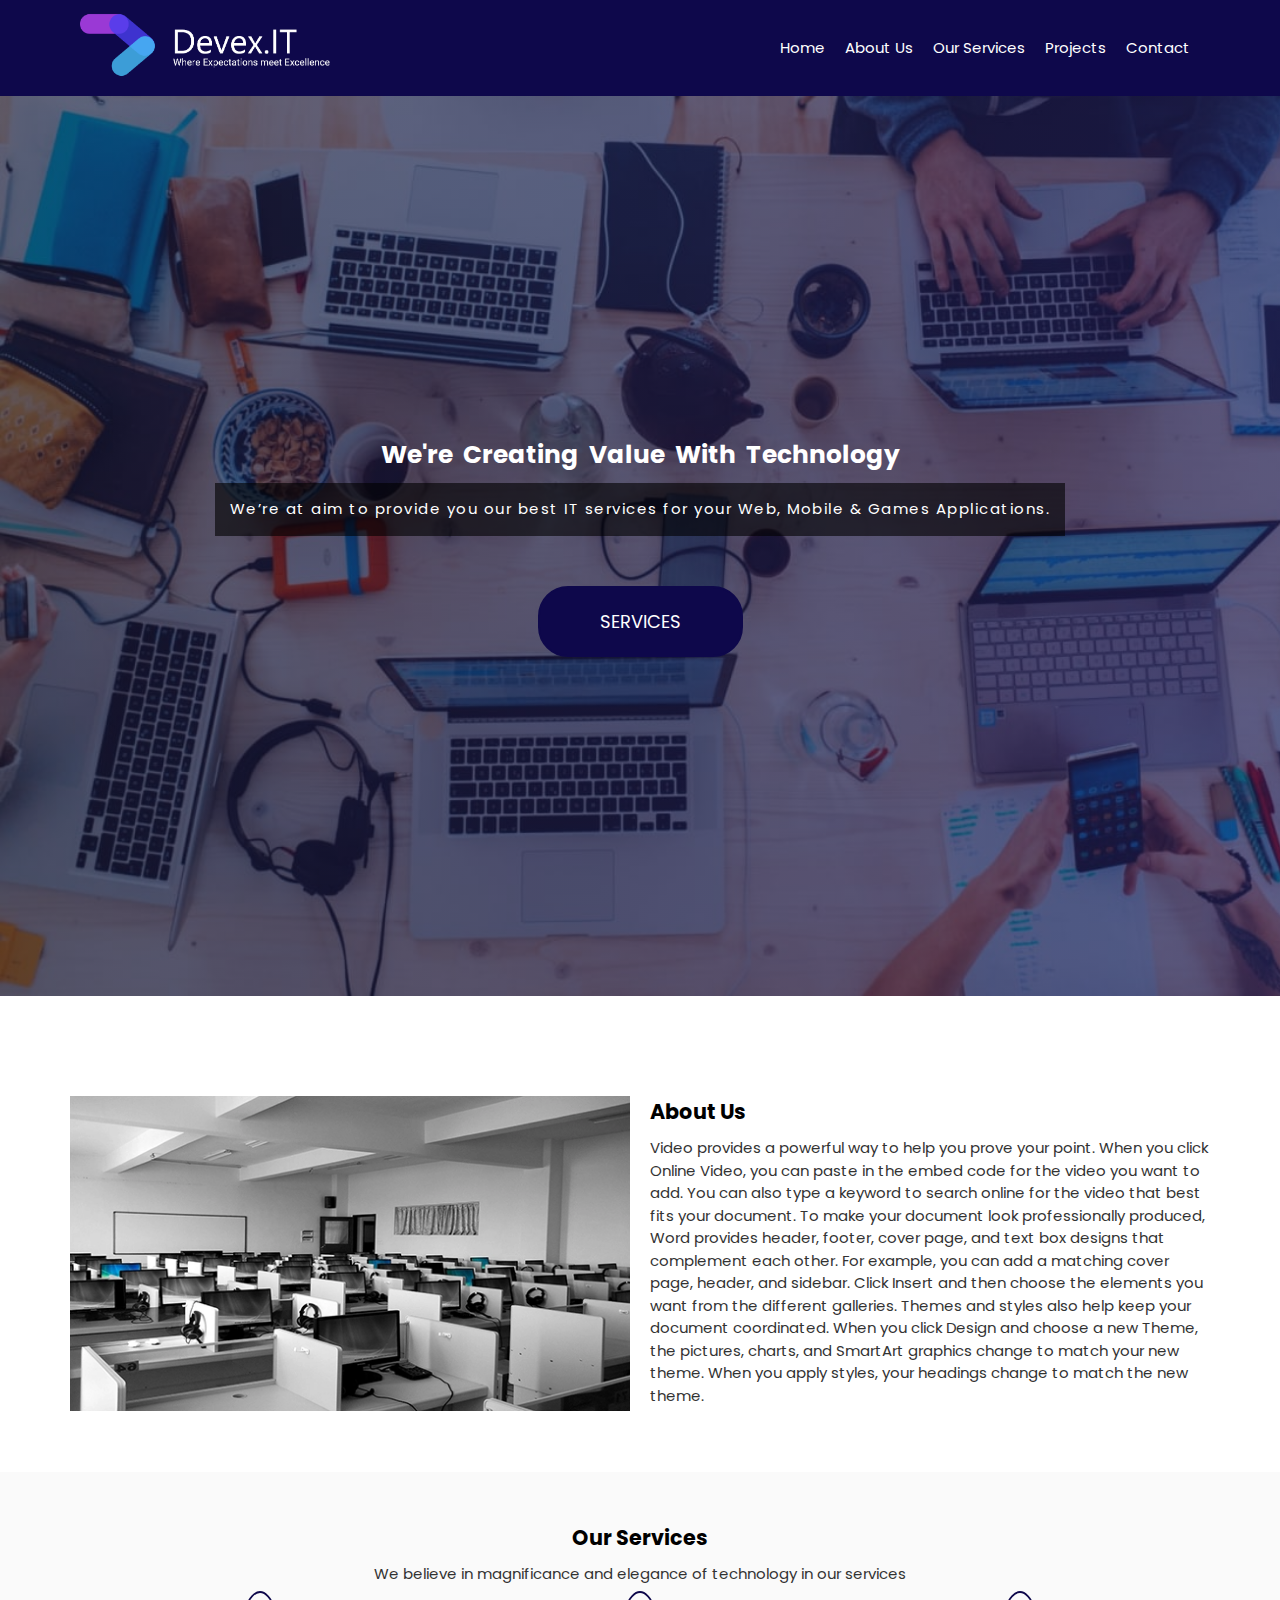
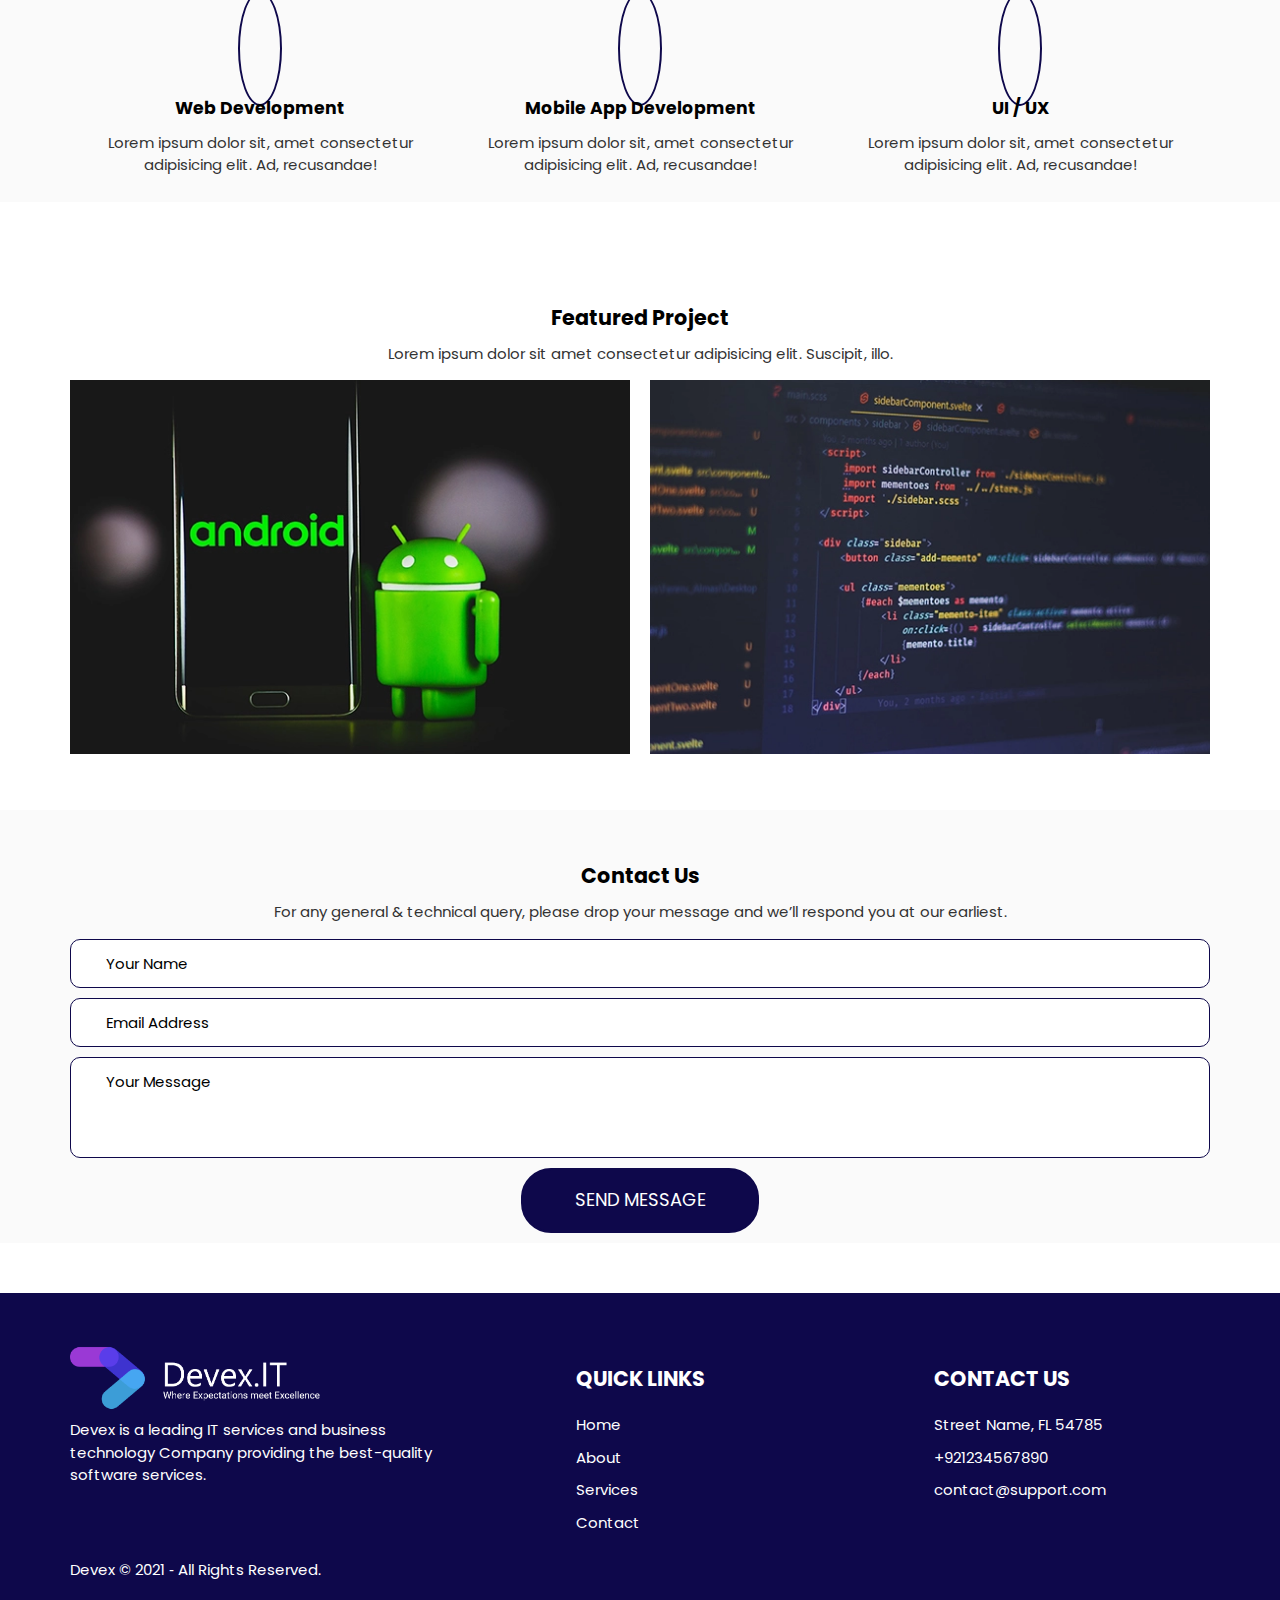
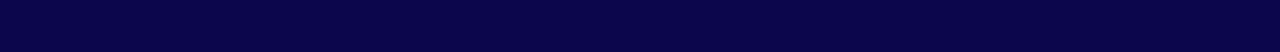
<file: index.html>
<!DOCTYPE html>
<html lang="en">
  <head>
    <!-- Meta Tags -->
    <meta charset="UTF-8" />
    <meta http-equiv="X-UA-Compatible" content="IE=edge" />
    <meta name="viewport" content="width=device-width, initial-scale=1.0" />
    <meta name="description" content="Where expectations meet excellence" />
    <meta property="og:title" content="Devex" />
    <meta
      property="og:description"
      content="Where expectations meet excellence"
    />
    <meta property="og:type" content="website" />
    <meta property="og:image" content="" />
    <meta property="og:url" content="https://sabihtest.bilalaslam.net/" />
    <title>Devex &dash; Where Expectations meet Excellence</title>

    <!-- Favicons -->
    <link rel="icon" href="assets/images/favicon-sm.png" />
    <link
      rel="apple-touch-icon"
      sizes="72x72"
      href="assets/images/favicon-md.png"
    />
    <link
      rel="apple-touch-icon"
      sizes="144x144"
      href="assets/images/favicon-lg.png"
    />

    <!-- Google Fonts -->
    <link rel="preconnect" href="https://fonts.googleapis.com" />
    <link rel="preconnect" href="https://fonts.gstatic.com" crossorigin />
    <link
      href="https://fonts.googleapis.com/css2?family=Poppins:wght@400;700&display=swap"
      rel="stylesheet"
    />

    <!-- Styles -->
    <link rel="stylesheet" href="assets/css/style.css" />

    <!-- FontAwesome -->
    <link
      rel="stylesheet"
      href="https://use.fontawesome.com/releases/v5.15.3/css/all.css"
      integrity="sha384-SZXxX4whJ79/gErwcOYf+zWLeJdY/qpuqC4cAa9rOGUstPomtqpuNWT9wdPEn2fk"
      crossorigin="anonymous"
    />
  </head>
  <body>
    <!-- Navbar -->
    <header id="header">
      <div class="container">
        <nav class="nav collapsible">
          <a href="/">
            <img src="assets/images/logo.png" alt="website logo" class="logo" />
          </a>
          <i class="fas fa-bars nav__toggler"></i>
          <ul class="list nav__list collapsible__content">
            <li class="nav__item"><a href="index.html">Home</a></li>
            <li class="nav__item"><a href="#aboutus">About Us</a></li>
            <li class="nav__item"><a href="#services">Our Services</a></li>
            <li class="nav__item"><a href="#projects">Projects</a></li>
            <li class="nav__item"><a href="#contact">Contact</a></li>
          </ul>
        </nav>
      </div>
    </header>

    <!-- Hero Section -->
    <section class="block block--hero hero">
      <header class="container">
        <h1 class="block__heading">we're creating value with technology</h1>
        <p class="block__tagline">
          We’re at aim to provide you our best IT services for your Web, Mobile
          & Games Applications.
        </p>
      </header>
      <a href="#services" class="btn btn--primary btn--stretched">services</a>
    </section>

    <!-- AboutUs Section -->
    <section id="aboutus" class="block container block--about-us">
      <article class="grid grid--cols-2 grid__gap">
        <picture>
          <source
            type="image/webp"
            srcset="
              assets/images/aboutus.webp    1x,
              assets/images/aboutus@2x.webp 2x
            "
          />
          <source
            type="image/jpg"
            srcset="
              assets/images/aboutus.jpg    1x,
              assets/images/aboutus@2x.jpg 2x
            "
          />
          <img src="assets/images/aboutus@2x.jpg" alt="about us picture" />
        </picture>
        <div class="block__header">
          <h2 class="block__heading">about us</h2>
          <p>
            Video provides a powerful way to help you prove your point. When you
            click Online Video, you can paste in the embed code for the video
            you want to add. You can also type a keyword to search online for
            the video that best fits your document. To make your document look
            professionally produced, Word provides header, footer, cover page,
            and text box designs that complement each other. For example, you
            can add a matching cover page, header, and sidebar. Click Insert and
            then choose the elements you want from the different galleries.
            Themes and styles also help keep your document coordinated. When you
            click Design and choose a new Theme, the pictures, charts, and
            SmartArt graphics change to match your new theme. When you apply
            styles, your headings change to match the new theme.
          </p>
        </div>
      </article>
    </section>

    <!-- Services Section -->
    <section id="services" class="block block--services">
      <div class="container">
        <header class="block__header">
          <h2 class="block__heading">our services</h2>
          <p>
            We believe in magnificance and elegance of technology in our
            services
          </p>
        </header>
        <article class="grid grid--cols-3">
          <div class="media">
            <div class="media__body">
              <i class="fas fa-laptop-code icon icon--services"></i>
              <h3 class="media__title">Web Development</h3>
              <p>
                Lorem ipsum dolor sit, amet consectetur adipisicing elit. Ad,
                recusandae!
              </p>
            </div>
          </div>
          <div class="media">
            <div class="media__body">
              <i class="fas fa-mobile-alt icon icon--services"></i>
              <h3 class="media__title">Mobile App Development</h3>
              <p>
                Lorem ipsum dolor sit, amet consectetur adipisicing elit. Ad,
                recusandae!
              </p>
            </div>
          </div>
          <div class="media">
            <div class="media__body">
              <i class="fas fa-tools icon icon--services"></i>
              <h3 class="media__title">UI / UX</h3>
              <p>
                Lorem ipsum dolor sit, amet consectetur adipisicing elit. Ad,
                recusandae!
              </p>
            </div>
          </div>
        </article>
      </div>
    </section>

    <!-- Portfolio Section -->
    <section id="projects" class="block block--portfolio">
      <div class="container">
        <header class="block__header">
          <h2 class="block__heading">featured project</h2>
          <p>
            Lorem ipsum dolor sit amet consectetur adipisicing elit. Suscipit,
            illo.
          </p>
        </header>
        <div class="grid grid--cols-2 grid__gap">
          <a href="mobile.html">
            <picture>
              <source
                type="image/webp"
                srcset="
                  assets/images/android.webp    1x,
                  assets/images/android@2x.webp 2x
                "
              />
              <source
                type="image/jpg"
                srcset="
                  assets/images/android.jpg    1x,
                  assets/images/android@2x.jpg 2x
                "
              />
              <img
                src="assets/images/android@2x.jpg"
                alt="mobile apps portfolio"
              />
            </picture>
          </a>
          <a href="web.html">
            <picture>
              <source
                type="image/webp"
                srcset="assets/images/web.webp 1x, assets/images/web@2x.webp 2x"
              />
              <source
                type="image/jpg"
                srcset="assets/images/web.jpg 1x, assets/images/web@2x.jpg 2x"
              />
              <img src="assets/images/web@2x.jpg" alt="web apps portfolio" />
            </picture>
          </a>
        </div>
      </div>
    </section>

    <!-- ContactUs Section -->
    <section id="contact" class="block block--contact-us">
      <div class="container">
        <header class="block__header">
          <h2 class="block__heading">contact us</h2>
          <p>
            For any general & technical query, please drop your message and
            we’ll respond you at our earliest.
          </p>
        </header>
        <form action="#" method="post">
          <div class="input-group">
            <input type="text" class="input" placeholder="Your Name" />
          </div>
          <div class="input-group">
            <input type="email" class="input" placeholder="Email Address" />
          </div>
          <div class="input-group">
            <textarea
              class="input"
              placeholder="Your Message"
              rows="4"
            ></textarea>
          </div>
          <div class="input-group">
            <button type="submit" class="btn btn--primary">send message</button>
          </div>
        </form>
      </div>
    </section>

    <footer class="block footer">
      <div class="container grid footer__sections">
        <div class="footer__brand">
          <img src="assets/images/logo.png" alt="website logo" class="logo" />
          <p class="footer__tagline">
            Devex is a leading IT services and business technology Company
            providing the best-quality software services.
          </p>
          <a href="https://twitter.com/" target="_blank" class="icon">
            <i class="fab fa-twitter"></i>
          </a>
          <a href="https://www.facebook.com/" target="_blank" class="icon">
            <i class="fab fa-facebook-f"></i>
          </a>
          <a href="https://www.linkedin.com/" target="_blank" class="icon">
            <i class="fab fa-linkedin-in"></i>
          </a>
          <p class="footer__copyright">
            devex &copy; 2021 &dash; all rights reserved.
          </p>
        </div>
        <section class="footer__section">
          <h2 class="footer__heading">quick links</h2>
          <ul class="list">
            <li class="footer__item"><a href="index.html">Home</a></li>
            <li class="footer__item"><a href="#aboutus">About</a></li>
            <li class="footer__item"><a href="#services">Services</a></li>
            <li class="footer__item"><a href="#contact">Contact</a></li>
          </ul>
        </section>
        <section class="footer__section">
          <h2 class="footer__heading">contact us</h2>
          <ul class="list">
            <li class="footer__item">
              <i class="fas fa-map-marker"></i> Street Name, FL 54785
            </li>
            <li class="footer__item">
              <i class="fas fa-phone-alt"></i> +921234567890
            </li>
            <li class="footer__item">
              <i class="far fa-envelope"></i> contact@support.com
            </li>
          </ul>
        </section>
      </div>
    </footer>

    <!-- Collapsibel Script -->
    <script src="assets/js/main.js"></script>
  </body>
</html>
</file>
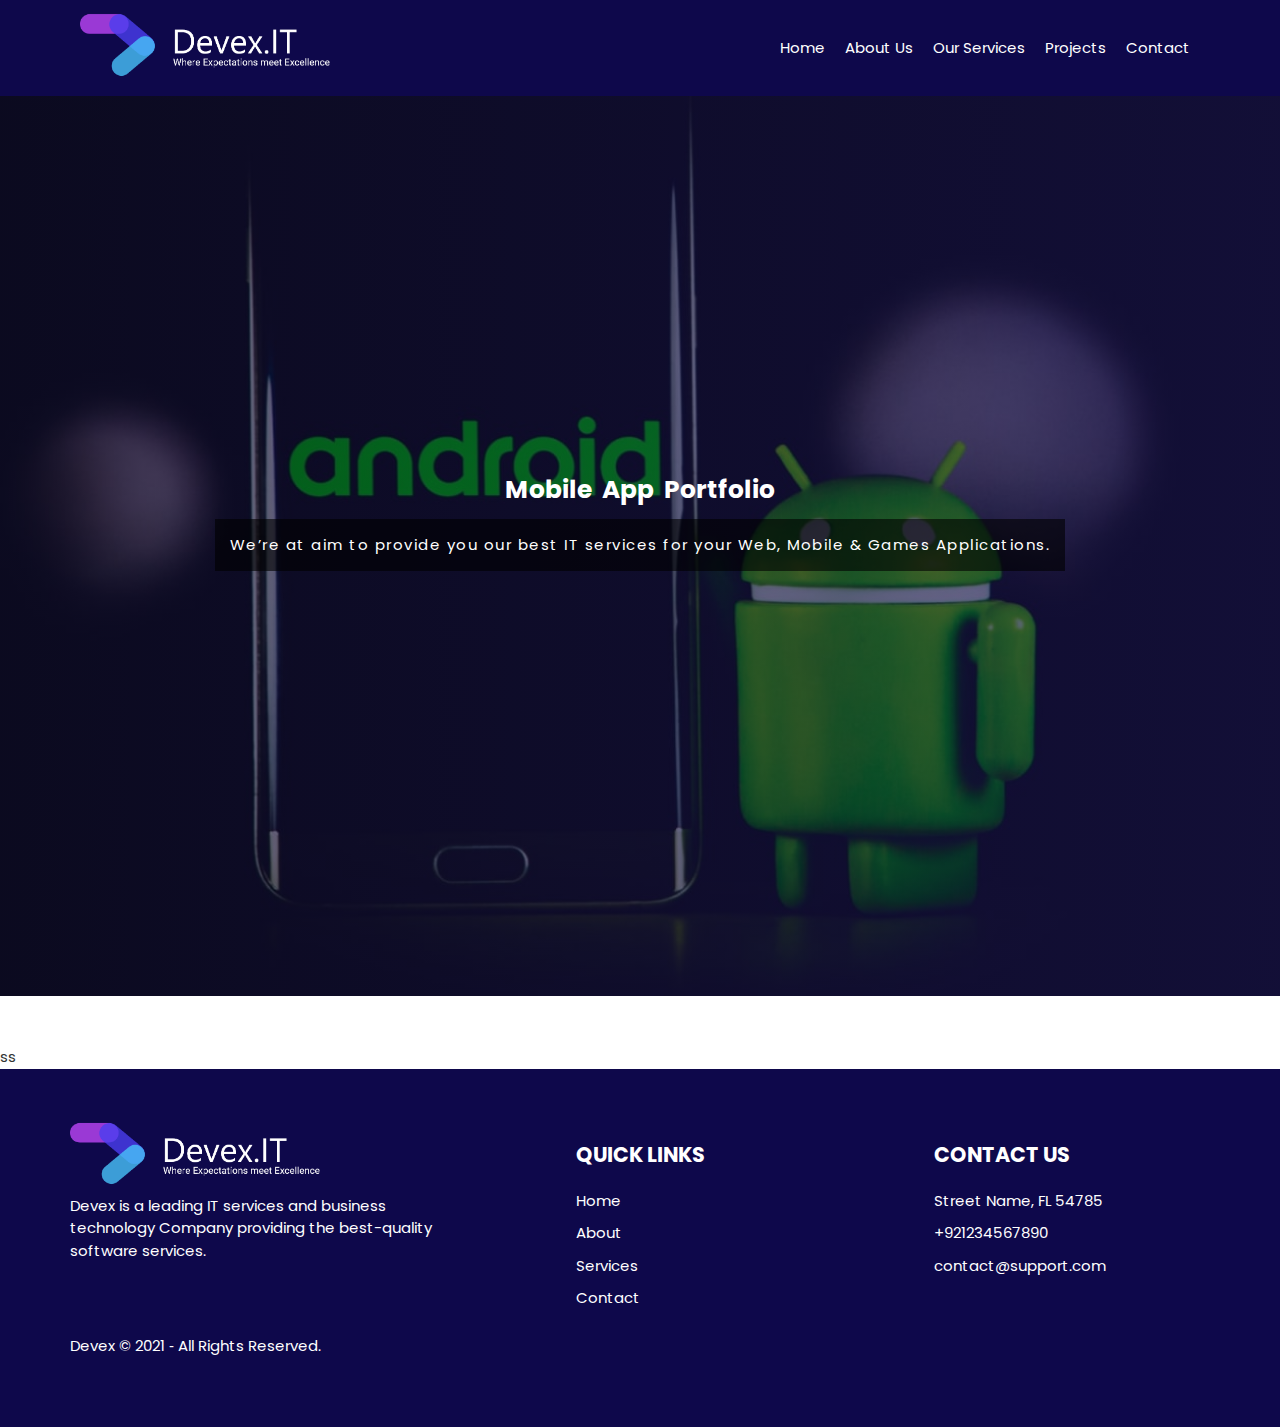
<file: mobile.html>
<!DOCTYPE html>
<html lang="en">
  <head>
    <!-- Meta Tags -->
    <meta charset="UTF-8" />
    <meta http-equiv="X-UA-Compatible" content="IE=edge" />
    <meta name="viewport" content="width=device-width, initial-scale=1.0" />
    <meta name="description" content="Where expectations meet excellence" />
    <meta property="og:title" content="Devex" />
    <meta
      property="og:description"
      content="Where expectations meet excellence"
    />
    <meta property="og:type" content="website" />
    <meta property="og:image" content="" />
    <meta property="og:url" content="https://sabihtest.bilalaslam.net/" />
    <title>Devex &dash; Where Expectations meet Excellence</title>

    <!-- Favicons -->
    <link rel="icon" href="assets/images/favicon-sm.png" />
    <link
      rel="apple-touch-icon"
      sizes="72x72"
      href="assets/images/favicon-md.png"
    />
    <link
      rel="apple-touch-icon"
      sizes="144x144"
      href="assets/images/favicon-lg.png"
    />

    <!-- Google Fonts -->
    <link rel="preconnect" href="https://fonts.googleapis.com" />
    <link rel="preconnect" href="https://fonts.gstatic.com" crossorigin />
    <link
      href="https://fonts.googleapis.com/css2?family=Poppins:wght@400;700&display=swap"
      rel="stylesheet"
    />

    <!-- Styles -->
    <link rel="stylesheet" href="assets/css/style.css" />

    <!-- FontAwesome -->
    <link
      rel="stylesheet"
      href="https://use.fontawesome.com/releases/v5.15.3/css/all.css"
      integrity="sha384-SZXxX4whJ79/gErwcOYf+zWLeJdY/qpuqC4cAa9rOGUstPomtqpuNWT9wdPEn2fk"
      crossorigin="anonymous"
    />
  </head>
  <body>
    <!-- Navbar -->
    <header id="header">
      <div class="container">
        <nav class="nav collapsible">
          <a href="/">
            <img src="assets/images/logo.png" alt="website logo" class="logo" />
          </a>
          <i class="fas fa-bars nav__toggler"></i>
          <ul class="list nav__list collapsible__content">
            <li class="nav__item"><a href="index.html">Home</a></li>
            <li class="nav__item"><a href="index.html#aboutus">About Us</a></li>
            <li class="nav__item"><a href="index.html#services">Our Services</a></li>
            <li class="nav__item"><a href="index.html#projects">Projects</a></li>
            <li class="nav__item"><a href="index.html#contact">Contact</a></li>
          </ul>
        </nav>
      </div>
    </header>

    <!-- Hero Section -->
    <section class="block block--mobile hero">
      <header class="container">
        <h1 class="block__heading">mobile app portfolio</h1>
        <p class="block__tagline">
          We’re at aim to provide you our best IT services for your Web, Mobile
          & Games Applications.
        </p>
      </header>
    </section>
ss
    <footer class="block footer">
      <div class="container grid footer__sections">
        <div class="footer__brand">
          <img src="assets/images/logo.png" alt="website logo" class="logo" />
          <p class="footer__tagline">
            Devex is a leading IT services and business technology Company
            providing the best-quality software services.
          </p>
          <a href="https://twitter.com/" target="_blank" class="icon">
            <i class="fab fa-twitter"></i>
          </a>
          <a href="https://www.facebook.com/" target="_blank" class="icon">
            <i class="fab fa-facebook-f"></i>
          </a>
          <a href="https://www.linkedin.com/" target="_blank" class="icon">
            <i class="fab fa-linkedin-in"></i>
          </a>
          <p class="footer__copyright">devex &copy; 2021 &dash; all rights reserved.</p>
        </div>
        <section class="footer__section">
          <h2 class="footer__heading">quick links</h2>
          <ul class="list">
            <li class="footer__item"><a href="index.html">Home</a></li>
            <li class="footer__item"><a href="index.html#aboutus">About</a></li>
            <li class="footer__item"><a href="index.html#services">Services</a></li>
            <li class="footer__item"><a href="index.html#contact">Contact</a></li>
          </ul>
        </section>
        <section class="footer__section">
          <h2 class="footer__heading">contact us</h2>
          <ul class="list">
            <li class="footer__item"><i class="fas fa-map-marker"></i> Street Name, FL 54785</li>
            <li class="footer__item"><i class="fas fa-phone-alt"></i> +921234567890</li>
            <li class="footer__item"><i class="far fa-envelope"></i> contact@support.com</a></li>
          </ul>
        </section>
      </div>
    </footer>

    <!-- Collapsibel Script -->
    <script src="assets/js/main.js"></script>
  </body>
</html>
</file>
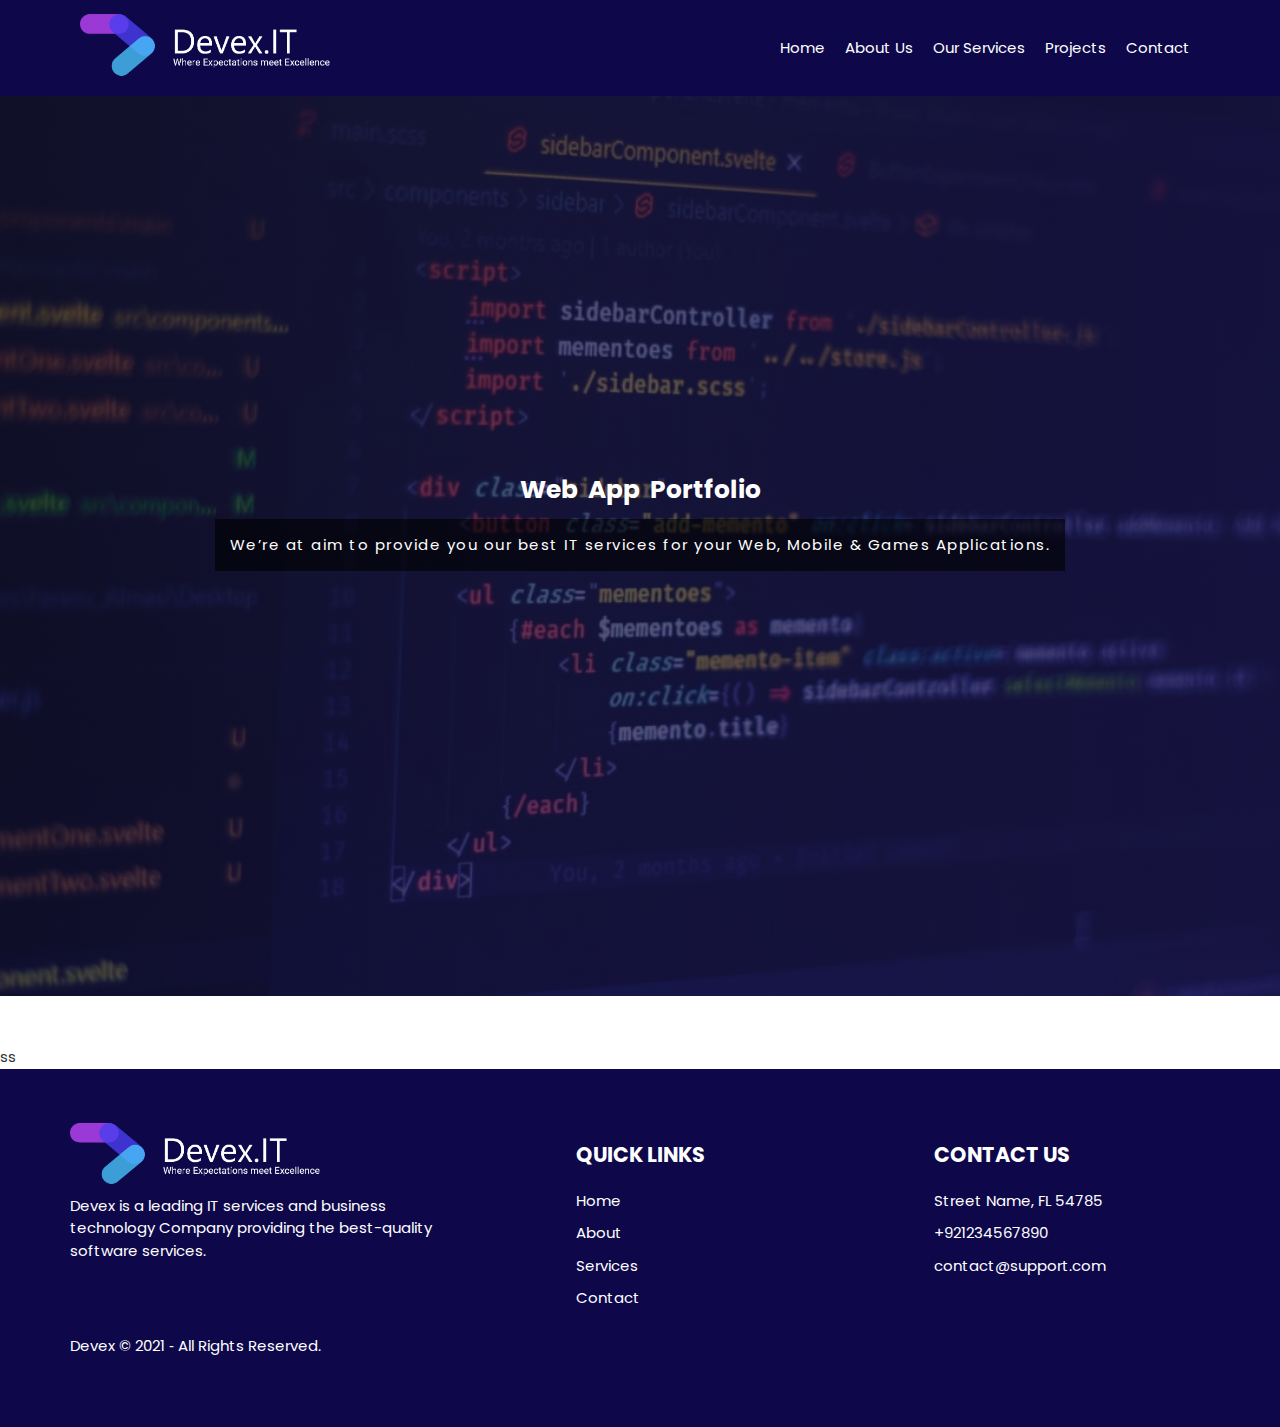
<file: web.html>
<!DOCTYPE html>
<html lang="en">
  <head>
    <!-- Meta Tags -->
    <meta charset="UTF-8" />
    <meta http-equiv="X-UA-Compatible" content="IE=edge" />
    <meta name="viewport" content="width=device-width, initial-scale=1.0" />
    <meta name="description" content="Where expectations meet excellence" />
    <meta property="og:title" content="Devex" />
    <meta
      property="og:description"
      content="Where expectations meet excellence"
    />
    <meta property="og:type" content="website" />
    <meta property="og:image" content="" />
    <meta property="og:url" content="https://sabihtest.bilalaslam.net/" />
    <title>Devex &dash; Where Expectations meet Excellence</title>

    <!-- Favicons -->
    <link rel="icon" href="assets/images/favicon-sm.png" />
    <link
      rel="apple-touch-icon"
      sizes="72x72"
      href="assets/images/favicon-md.png"
    />
    <link
      rel="apple-touch-icon"
      sizes="144x144"
      href="assets/images/favicon-lg.png"
    />

    <!-- Google Fonts -->
    <link rel="preconnect" href="https://fonts.googleapis.com" />
    <link rel="preconnect" href="https://fonts.gstatic.com" crossorigin />
    <link
      href="https://fonts.googleapis.com/css2?family=Poppins:wght@400;700&display=swap"
      rel="stylesheet"
    />

    <!-- Styles -->
    <link rel="stylesheet" href="assets/css/style.css" />

    <!-- FontAwesome -->
    <link
      rel="stylesheet"
      href="https://use.fontawesome.com/releases/v5.15.3/css/all.css"
      integrity="sha384-SZXxX4whJ79/gErwcOYf+zWLeJdY/qpuqC4cAa9rOGUstPomtqpuNWT9wdPEn2fk"
      crossorigin="anonymous"
    />
  </head>
  <body>
    <!-- Navbar -->
    <header id="header">
      <div class="container">
        <nav class="nav collapsible">
          <a href="/">
            <img src="assets/images/logo.png" alt="website logo" class="logo" />
          </a>
          <i class="fas fa-bars nav__toggler"></i>
          <ul class="list nav__list collapsible__content">
            <li class="nav__item"><a href="index.html">Home</a></li>
            <li class="nav__item"><a href="index.html#aboutus">About Us</a></li>
            <li class="nav__item"><a href="index.html#services">Our Services</a></li>
            <li class="nav__item"><a href="index.html#projects">Projects</a></li>
            <li class="nav__item"><a href="index.html#contact">Contact</a></li>
          </ul>
        </nav>
      </div>
    </header>

    <!-- Hero Section -->
    <section class="block block--web hero">
      <header class="container">
        <h1 class="block__heading">web app portfolio</h1>
        <p class="block__tagline">
          We’re at aim to provide you our best IT services for your Web, Mobile
          & Games Applications.
        </p>
      </header>
    </section>
ss
    <footer class="block footer">
      <div class="container grid footer__sections">
        <div class="footer__brand">
          <img src="assets/images/logo.png" alt="website logo" class="logo" />
          <p class="footer__tagline">
            Devex is a leading IT services and business technology Company
            providing the best-quality software services.
          </p>
          <a href="https://twitter.com/" target="_blank" class="icon">
            <i class="fab fa-twitter"></i>
          </a>
          <a href="https://www.facebook.com/" target="_blank" class="icon">
            <i class="fab fa-facebook-f"></i>
          </a>
          <a href="https://www.linkedin.com/" target="_blank" class="icon">
            <i class="fab fa-linkedin-in"></i>
          </a>
          <p class="footer__copyright">devex &copy; 2021 &dash; all rights reserved.</p>
        </div>
        <section class="footer__section">
          <h2 class="footer__heading">quick links</h2>
          <ul class="list">
            <li class="footer__item"><a href="index.html">Home</a></li>
            <li class="footer__item"><a href="index.html#aboutus">About</a></li>
            <li class="footer__item"><a href="index.html#services">Services</a></li>
            <li class="footer__item"><a href="index.html#contact">Contact</a></li>
          </ul>
        </section>
        <section class="footer__section">
          <h2 class="footer__heading">contact us</h2>
          <ul class="list">
            <li class="footer__item"><i class="fas fa-map-marker"></i> Street Name, FL 54785</li>
            <li class="footer__item"><i class="fas fa-phone-alt"></i> +921234567890</li>
            <li class="footer__item"><i class="far fa-envelope"></i> contact@support.com</a></li>
          </ul>
        </section>
      </div>
    </footer>

    <!-- Collapsibel Script -->
    <script src="assets/js/main.js"></script>
  </body>
</html>
</file>
<file: assets/css/style.css>
@import "./normalize.css";
:root {
  --primary-color: #0e084b;
  --heading-color: #000;
  --body-color: #333;
  --white-color: #fff;
}

html {
  font-size: 62.5%;
  scroll-behavior: smooth;
}

body {
  color: var(--body-color);
  font-family: "Poppins", Arial, Helvetica, sans-serif;
  font-size: 1.6rem;
  font-weight: 400;
  line-height: 1.5;
}

h1,
h2,
h3 {
  color: var(--heading-color);
  font-weight: 700;
  margin-bottom: 1rem;
}

h1 {
  font-size: 3.052rem;
}

h2 {
  font-size: 2.441rem;
}

h3 {
  font-size: 1.953rem;
}

p {
  margin-top: 0;
}

a {
  text-decoration: none;
}

@media screen and (min-width: 1024px) {
  body {
    font-size: 1.5rem;
  }
  h1 {
    font-size: 2.488rem;
  }

  h2 {
    font-size: 2.074rem;
  }

  h3 {
    font-size: 1.728rem;
  }
}

img {
  width: 100%;
}

.container {
  max-width: 1140px;
  margin: 0 auto;
}

.list {
  list-style-type: none;
  padding-left: 0;
}

/* Input */
.input {
  padding: 1.5rem 3.5rem;
  outline: 0;
  border-radius: 10px;
  border: 1px solid var(--primary-color);
  color: var(--heading-color);
}

::placeholder {
  color: var(--heading-color);
}

.input-group {
  display: flex;
  justify-content: space-around;
}

.input-group .input {
  flex-grow: 1;
  margin-bottom: 1rem;
  resize: none;
  width: 0;
}

.input-group .btn {
  margin-bottom: 1rem;
}

/* Buttons */
.btn {
  border-radius: 30px;
  cursor: pointer;
  font-size: 1.8rem;
  outline: 0;
  padding: 2rem 4vw;
  text-align: center;
  text-transform: uppercase;
  white-space: nowrap;
}

.btn--primary {
  background: var(--primary-color);
  border: 2px solid var(--primary-color);
  color: var(--white-color);
  transition: all 0.3s;
}

.btn--stretched {
  padding-left: 6rem;
  padding-right: 6rem;
}

.btn--primary:hover {
  background: var(--white-color);
  color: var(--primary-color);
}

/* Grids */
.grid {
  display: grid;
}

@media screen and (min-width: 768px) {
  .grid--cols-2 {
    grid-template-columns: repeat(2, 1fr);
  }

  .grid--cols-3 {
    grid-template-columns: repeat(3, 1fr);
  }
}

/* Blocks */
.block {
  padding: 5rem 2rem 0;
  margin-bottom: 5rem;
}

.block__header {
  text-align: center;
}

.block__heading {
  margin-top: 0;
}

.block--services,
.block--contact-us {
  background: #fafafa;
}

.block--hero,
.block--web,
.block--mobile {
  align-items: center;
  display: flex;
  flex-direction: column;
  height: 100vh;
  justify-content: center;
  text-align: center;
}

.block--hero {
  background: linear-gradient(
      90deg,
      rgba(2, 0, 36, 0.6) 0%,
      rgba(14, 8, 75, 0.6) 100%
    ),
    url("../images/hero_w320.jpg") no-repeat;
  background-size: cover;
}

.block--web {
  background: linear-gradient(
      90deg,
      rgba(2, 0, 36, 0.6) 0%,
      rgba(14, 8, 75, 0.6) 100%
    ),
    url("../images/hero_web_w320.jpg") no-repeat;
  background-size: cover;
}

.block--mobile {
  background: linear-gradient(
      90deg,
      rgba(2, 0, 36, 0.6) 0%,
      rgba(14, 8, 75, 0.6) 100%
    ),
    url("../images/hero_android_w320.jpg") no-repeat;
  background-size: cover;
}

.block--services .block__header,
.block--portfolio .block__header,
.block--contact-us .block__header {
  text-align: center;
}

.block--services .block__heading,
.block--portfolio .block__heading,
.block--about-us .block__heading,
.block--contact-us .block__heading {
  text-transform: capitalize;
}

@media screen and (min-width: 768px) {
  .block__header {
    text-align: left;
  }

  .block--hero {
    background: linear-gradient(
        90deg,
        rgba(2, 0, 36, 0.6) 0%,
        rgba(14, 8, 75, 0.6) 100%
      ),
      url("../images/hero_w804.jpg") no-repeat;
    background-size: cover;
  }

  .block--web {
    background: linear-gradient(
        90deg,
        rgba(2, 0, 36, 0.6) 0%,
        rgba(14, 8, 75, 0.6) 100%
      ),
      url("../images/hero_web_w795.jpg") no-repeat;
    background-size: cover;
  }

  .block--mobile {
    background: linear-gradient(
        90deg,
        rgba(2, 0, 36, 0.6) 0%,
        rgba(14, 8, 75, 0.6) 100%
      ),
      url("../images/hero_android_w899.jpg") no-repeat;
    background-size: cover;
  }
}

@media screen and (min-width: 1024px) {
  .block--hero {
    background: linear-gradient(
        90deg,
        rgba(2, 0, 36, 0.6) 0%,
        rgba(14, 8, 75, 0.6) 100%
      ),
      url("../images/hero_w1150.jpg") no-repeat;
    background-size: cover;
  }

  .block--web {
    background: linear-gradient(
        90deg,
        rgba(2, 0, 36, 0.6) 0%,
        rgba(14, 8, 75, 0.6) 100%
      ),
      url("../images/hero_web_w1145.jpg") no-repeat;
    background-size: cover;
  }

  .block--mobile {
    background: linear-gradient(
        90deg,
        rgba(2, 0, 36, 0.6) 0%,
        rgba(14, 8, 75, 0.6) 100%
      ),
      url("../images/hero_android_w1326.jpg") no-repeat;
    background-size: cover;
  }
}

@media screen and (min-width: 1440px) {
  .block--hero {
    background: linear-gradient(
        90deg,
        rgba(2, 0, 36, 0.6) 0%,
        rgba(14, 8, 75, 0.6) 100%
      ),
      url("../images/hero_w1440.jpg") no-repeat;
    background-size: cover;
  }

  .block--web {
    background: linear-gradient(
        90deg,
        rgba(2, 0, 36, 0.6) 0%,
        rgba(14, 8, 75, 0.6) 100%
      ),
      url("../images/hero_web_w1440.jpg") no-repeat;
    background-size: cover;
  }

  .block--mobile {
    background: linear-gradient(
        90deg,
        rgba(2, 0, 36, 0.6) 0%,
        rgba(14, 8, 75, 0.6) 100%
      ),
      url("../images/hero_android_w1440.jpg") no-repeat;
    background-size: cover;
  }
}

/* Collapsible */
.collapsible__content {
  max-height: 0;
  opacity: 0;
  overflow: hidden;
  transition: all 0.3s;
}

.collapsible--expanded .collapsible__content {
  max-height: 100%;
  opacity: 1;
}

/* Media */
.media {
  display: flex;
}

.media__body {
  padding: 1rem;
}

.media__title {
  margin-top: 1rem;
}

/* Icon */
.icon {
  font-size: 5rem;
}

.icon--services {
  border: 2px solid var(--primary-color);
  border-radius: 100%;
  color: var(--primary-color);
  padding: 2rem;
}

/* Navbar */
#header {
  background: var(--primary-color);
}

.nav {
  align-items: center;
  color: var(--white-color);
  display: flex;
  flex-wrap: wrap;
  justify-content: space-between;
  padding: 1rem;
}

.logo {
  max-width: 150px;
}

.nav__list {
  margin: 0;
  text-align: center;
  width: 100%;
}

.nav__item {
  padding: 0.5rem 1rem;
}

.nav__item > a {
  color: var(--white-color);
}

.nav__toggler {
  cursor: pointer;
  opacity: 1;
}

.nav.collapsible--expanded .nav__toggler {
  opacity: 0.5;
}

@media screen and (min-width: 768px) {
  .nav .nav__toggler {
    display: none;
  }

  .nav__list {
    width: auto;
    display: flex;
    max-height: 100%;
    opacity: 1;
  }

  .logo {
    max-width: 250px;
  }
}

/* Hero */
.hero {
  padding-top: 0;
  padding-bottom: 0;
}

.hero .block__heading,
.hero .block__tagline {
  color: var(--white-color);
}

.hero .block__heading {
  text-transform: capitalize;
  word-spacing: 0.5rem;
}

.hero .block__tagline {
  background: rgba(0, 0, 0, 0.6);
  letter-spacing: 1.5px;
  padding: 1.5rem;
  margin-bottom: 5rem;
}

/* AboutUs Section */
.grid__gap {
  gap: 4rem 2rem;
}

/* Services Section */
.block--services .media {
  text-align: center;
}

/* Footer */
footer.block {
  margin-bottom: 0;
  padding-bottom: 5rem;
}

.footer {
  background: var(--primary-color);
  color: var(--white-color);
}

.footer a {
  color: var(--white-color);
  transition: color 0.3s;
}

.footer a:hover {
  color: #bbb;
}

.footer__section {
  padding: 2rem;
  border-bottom: 1px solid #ccc;
}

.footer__section h2 {
  color: var(--white-color);
}

.footer__section:last-of-type {
  border-bottom: none;
}

.footer__brand {
  border-bottom: 1px solid #ccc;
}

.footer__section,
.footer__brand {
  text-align: center;
}

.footer__heading {
  margin: 0;
  text-transform: uppercase;
}

.footer .icon {
  font-size: 2.5rem;
  margin-right: 1rem;
}

.list .footer__item {
  padding: 0.5rem 0;
}

.footer__copyright {
  text-transform: capitalize;
  margin: 2rem 0;
}

@media screen and (min-width: 768px) {
  .footer__sections {
    grid-template-columns: repeat(auto-fit, minmax(10rem, 1fr));
  }

  .footer__section,
  .footer__brand {
    justify-self: center;
    text-align: left;
  }

  .footer__brand,
  .footer__section {
    border-bottom: 0;
  }
}
</file>
